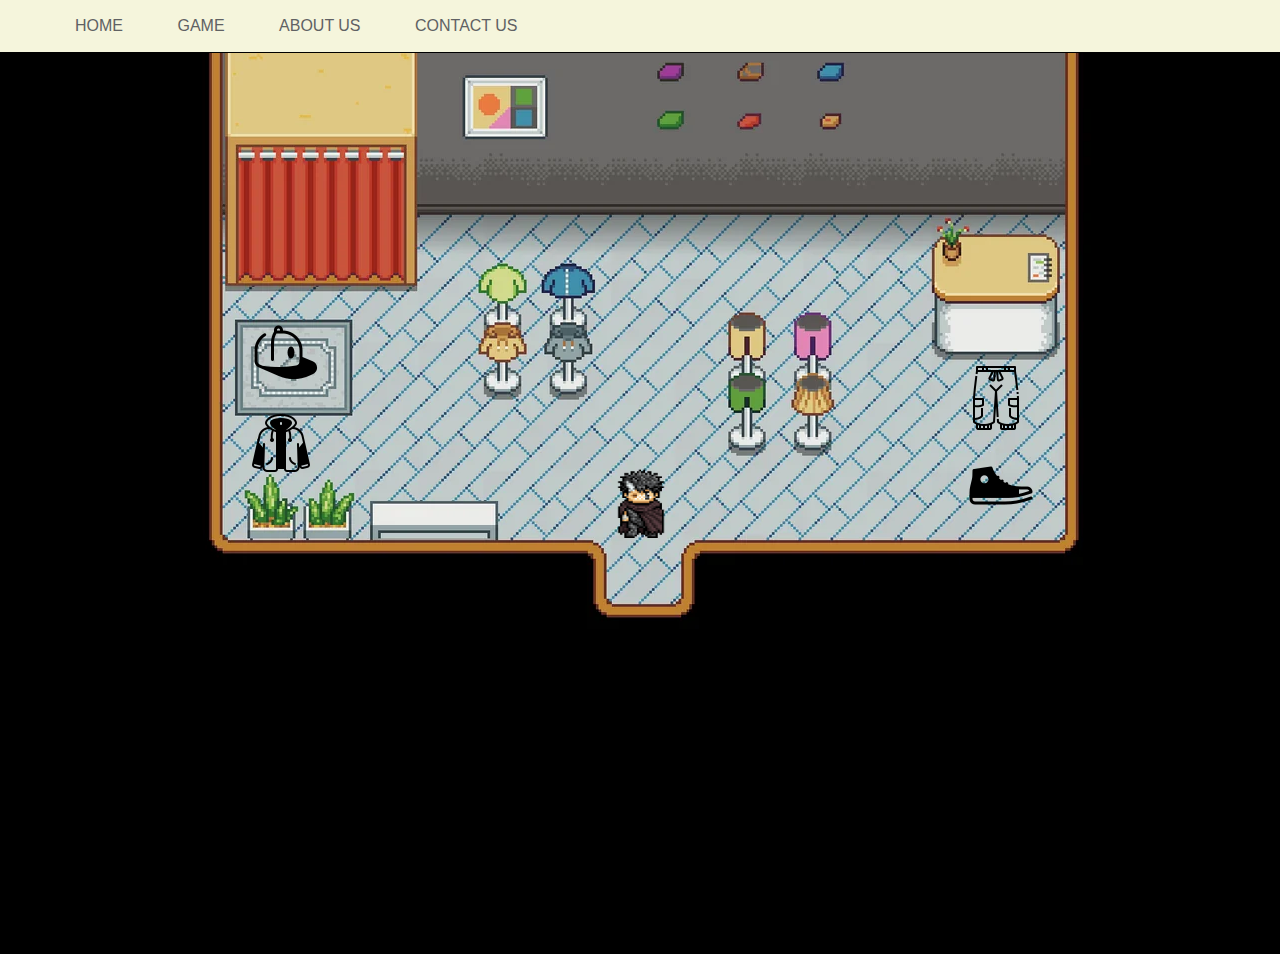
<file: index.html>
<link rel="stylesheet" href="style.css" />

<body>

	<header class="header">
		<nav>
		  <ul>
			  <li><a href="index.html">HOME</a></li>
			  <li><a href="/index.html">GAME</a></li>
			  <li><a href="credits.html">ABOUT US</a></li>
			  <li><a href="https://youtu.be/dQw4w9WgXcQ">CONTACT US</a></li>
		  </ul>
		  </nav>
		</header>


  <div class="popup" id="popup-1">
    <div class="overlay"></div>
    <div class="content">
      <div class="close-btn" onclick="togglePopup1()">&times;</div>
	  <h1>Latest Hat Arrivals</h1>
	  <p>Once on top, stay on the top. These caps don't leave no laps!</p>
	  <a href="Hats/index.html">Hat Catalog</a>
    </div>
  </div>

  <div class="popup" id="popup-2">
    <div class="overlay"></div>
    <div class="content">
      <div class="close-btn" onclick="togglePopup2()">&times;</div>

      <h1>Latest Jacket Arrivals</h1>
      <p>The jackets are liket rockets. Get them fast for a blast.</p>
	  <a href="Jackets/index.html">Jacket Catalog</a>
    </div>
  </div>

  <div class="popup" id="popup-3">
    <div class="overlay"></div>
    <div class="content">
      <div class="close-btn" onclick="togglePopup3()">&times;</div>

      <h1>Latest Pants Arrivals</h1>
      <p>This is the pants...</p>
	  <a href="Pants/index.html">Pants</a>
    </div>
  </div>

  <div class="popup" id="popup-4">
    <div class="overlay"></div>
    <div class="content">
      <div class="close-btn" onclick="togglePopup4()">&times;</div>

      <h1>Latest Shoe Arrivals</h1>
      <p>This is the start of every fit. Make or break it. Good luck</p>
	  <a href="Shoes/index.html">Shoes</a>
    </div>
  </div>

  <canvas
    id="canvas"
    width="500"
    height="500"
    style="border: 1px solid #000000"
  ></canvas>

  <script src="Entities.js"></script>
  <script src="index.js"></script>
</body>
</file>
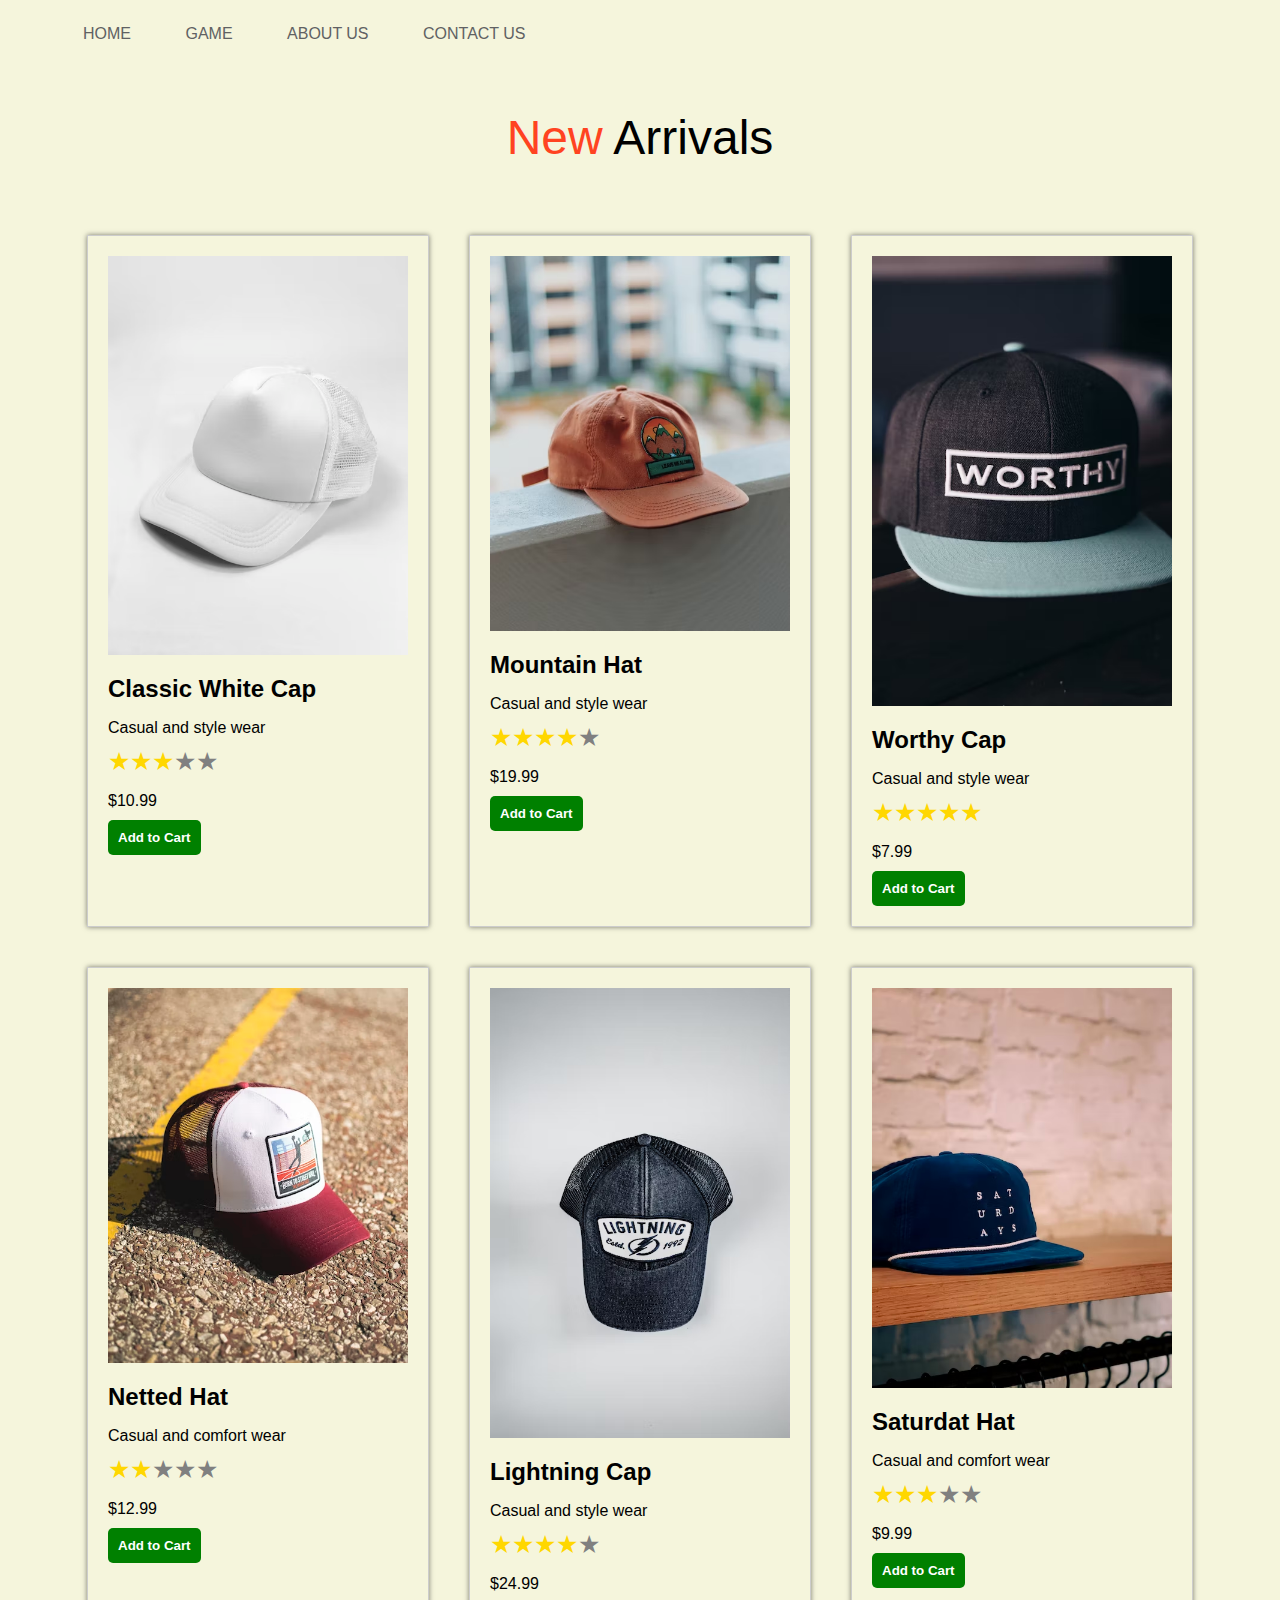
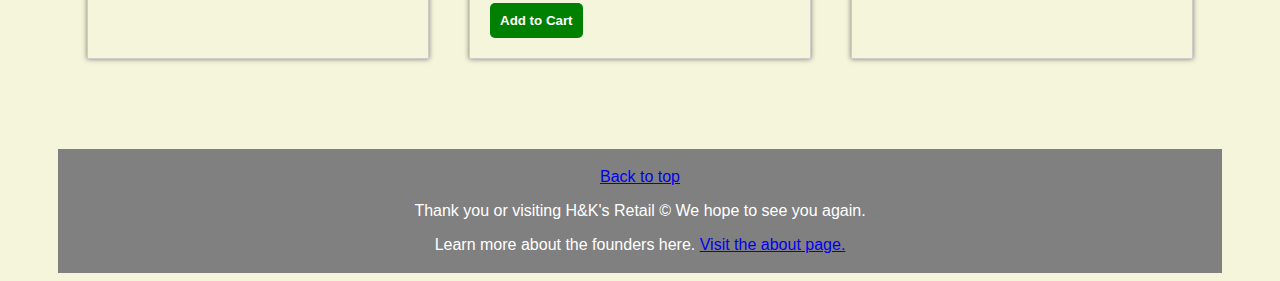
<file: Hats/index.html>
<!DOCTYPE html>
<html>
  <head>
    <meta charset="UTF-8" />
    <title>Product Catalog</title>
    <link rel="stylesheet" href="style.css" />
  </head>
  <body>

    <header class="header">
      <nav>
        <ul>
            <li><a href="index.html">HOME</a></li>
            <li><a href="../index.html">GAME</a></li>
            <li><a href="credits.html">ABOUT US</a></li>
            <li><a href="https://youtu.be/dQw4w9WgXcQ">CONTACT US</a></li>
        </ul>
        </nav>
      </header>

      <div class="h">
        <h1><span>New</span> Arrivals</h1>
      </div>

    <!-- <h1>Product Catalog</h1> -->
    <div id="products"></div>
    <script src="index.js"></script>

    <footer class="text-muted py-5">
      <div class="container">
          <p class="float-end mb-1">
              <a href="index.html">Back to top</a>
          </p>
          <p class="mb-1">Thank you or visiting H&K's Retail &copy; We hope to see you again.</p>
          <p class="mb-0">Learn more about the founders here. <a href="credits.html">Visit the about page.</a> </p>
      </div>

  </footer>

  </body>
</html>
</file>
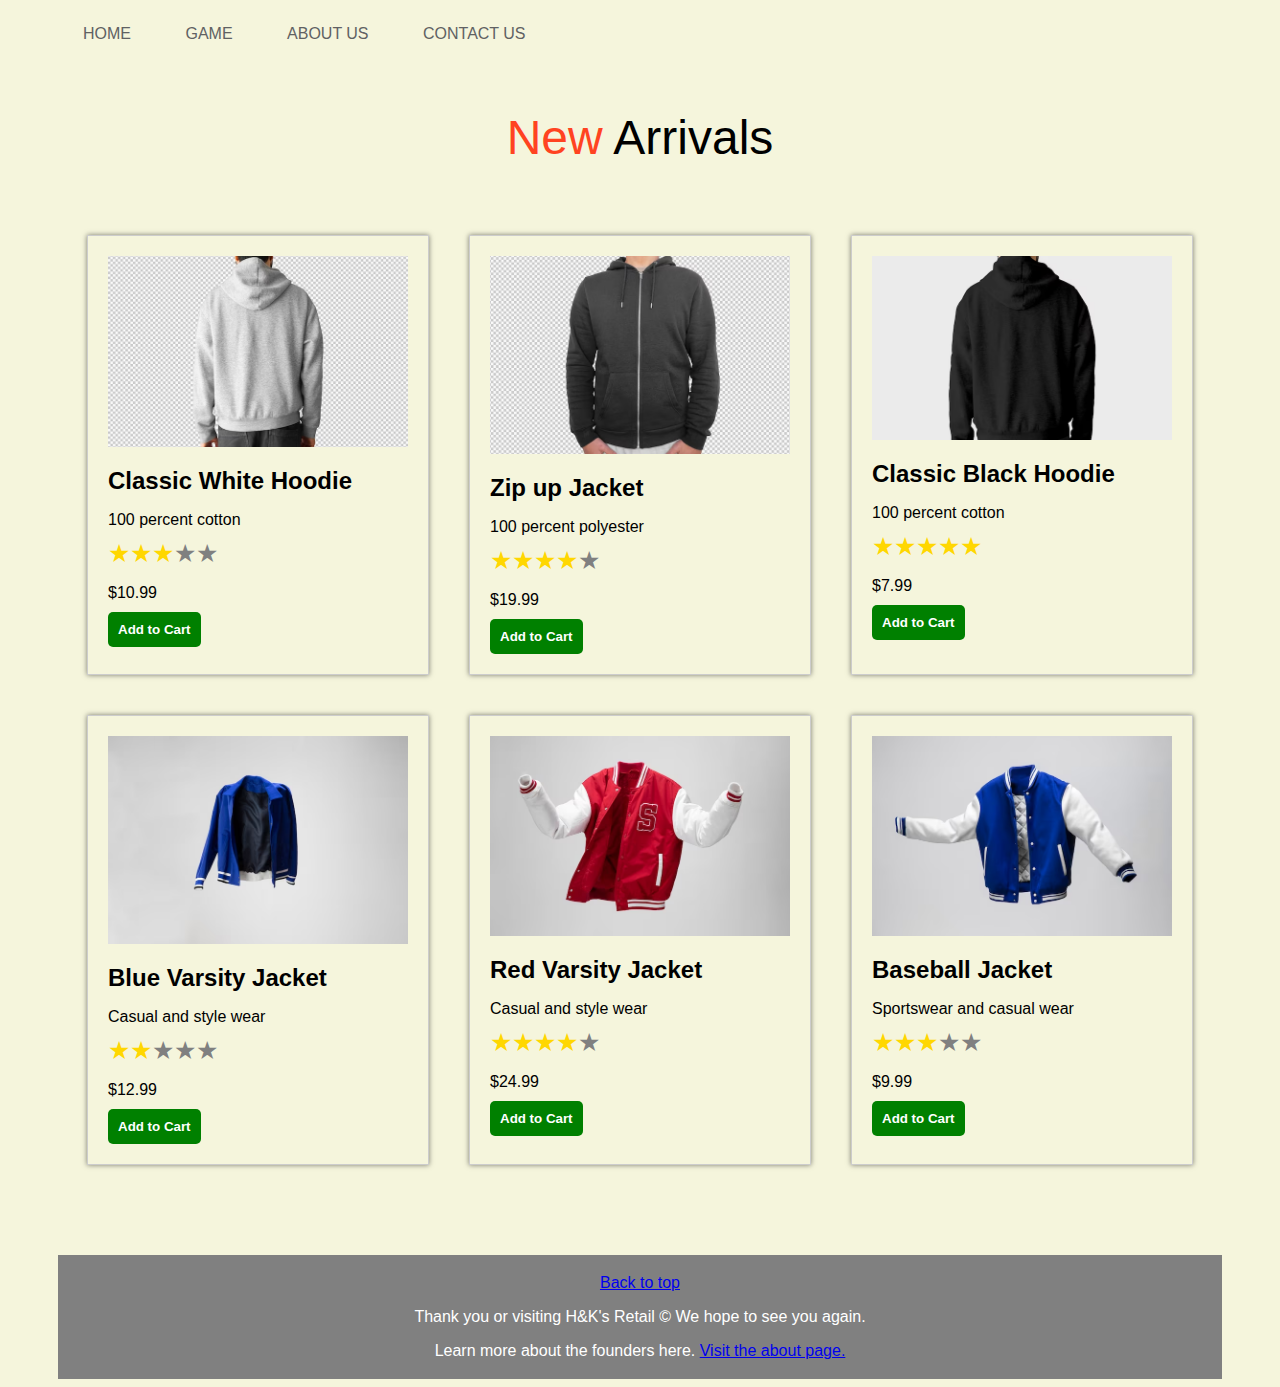
<file: Jackets/index.html>
<!DOCTYPE html>
<html>
  <head>
    <meta charset="UTF-8" />
    <title>Product Catalog</title>
    <link rel="stylesheet" href="style.css" />
  </head>
  <body>

    <header class="header">
      <nav>
        <ul>
            <li><a href="index.html">HOME</a></li>
            <li><a href="../index.html">GAME</a></li>
            <li><a href="credits.html">ABOUT US</a></li>
            <li><a href="https://youtu.be/dQw4w9WgXcQ">CONTACT US</a></li>
        </ul>
        </nav>
      </header>

      <div class="h">
        <h1><span>New</span> Arrivals</h1>
      </div>

    <!-- <h1>Product Catalog</h1> -->
    <div id="products"></div>
    <script src="script.js"></script>

    <footer class="text-muted py-5">
      <div class="container">
          <p class="float-end mb-1">
              <a href="index.html">Back to top</a>
          </p>
          <p class="mb-1">Thank you or visiting H&K's Retail &copy; We hope to see you again.</p>
          <p class="mb-0">Learn more about the founders here. <a href="credits.html">Visit the about page.</a> </p>
      </div>
  </footer>

  </body>
</html>
</file>
<file: style.css>
body {
    margin: 0px; 
    font-family: Arial, sans-serif;
    background-color: beige
}

canvas {
    background-color: #000000
}


.popup .overlay {
    position: fixed;
    top: 0px;
    left: 0px;
    width: 100vw;
    height: 100vh;
    background: rgba(0, 0, 0, 0.7);
    z-index: 1;
    display: none;
  }

  .popup .content {
    position: absolute;
    top: 50%;
    left: 50%;
    transform: translate(-50%, -50%) scale(0);
    background: beige;
    width: 450px;
    height: 220px;
    z-index: 2;
    text-align: center;
    padding: 20px;
    box-sizing: border-box;
  }

  .popup .close-btn {
    cursor: pointer;
    position: absolute;
    right: 20px;
    top: 20px;
    width: 30px;
    height: 30px;
    background: #222;
    color: #fff;
    font-size: 25px;
    font-weight: 600;
    line-height: 30px;
    text-align: center;
    border-radius: 50%;
  }

  .popup.active .overlay {
    display: block;
  }

  .popup.active .content {
    transition: all 300ms ease-in-out;
    transform: translate(-50%, -50%) scale(1);
  }
  
  h1 {
    text-align: center;
    margin-top: 50px;
  }
  
  #products {
    display: flex;
    flex-wrap: wrap;
    justify-content: center;
    margin-top: 50px;
  }
  
  .product {
    width: 300px;
    margin: 20px;
    border: 1px solid #ccc;
    padding: 20px;
    box-shadow: 0px 0px 5px 0px rgba(0, 0, 0, 0.5);
  }
  
  .product img {
    display: block;
    width: 100%;
    margin-bottom: 10px;
  }

  button {
    background-color: green;
    color: white;
    font-weight: bold;
    padding: 10px;
    border: none;
    border-radius: 5px;
    cursor: pointer;
  }

  /* HEADER */  
  nav{
   width: 84%;
   display: flex;
   align-items: center;
   justify-content: space-between;
   margin-left: 10px;
  }
 
  nav ul li{
      display: inline-block;
      list-style: none;
      margin: 1px 25px; 
  }
  
  nav ul li a{
      text-decoration: none;
      color: #606163;
  }
  
  nav ul li a:hover{
      color: #ff4321;
  } 
 
  .d {
   display: flex;
   align-items: center;
 }
 
 
  .align-center {
   display: flex;
   align-items: center;
   justify-content: center;
 }
 
   footer {
    padding-top: 70px;
    margin-top: 70px;
    margin-left: 50px;
    margin-right: 50px;
    text-align: center;
    padding: 3px;
    background-color: grey;
    color: white;
  }

img.grow{
  transition: 1s ease;
  }
  
img.grow:hover{
  -webkit-transform: scale(1.2);
  -ms-transform: scale(1.2);
  transform: scale(1.2);
  transition: 1s ease;
  }

   /* new arrival */
   .h {
    font-size: 1.5rem;
    text-align: center;
    margin-bottom: 3rem;
    font-weight: 600;
  }
  
  .h h1 {
    font-weight: 400;
  }
  
  .h span {
    color:  #ff4321;
  }

  .rating {
    font-size: 25px;
    color: grey;
  }
  
  .rating .filled {
    color: gold;
  }
  
  .product h2 {
    font-size: 1.5rem;
    margin-bottom: 10px;
  }
  
  .product p {
    margin-bottom: 10px;
  }
  
  .product-rating {
    display: flex;
    margin-bottom: 10px;
  }
  
  .product-rating label {
    margin-right: 10px;
  }
  
  .product-rating input[type="radio"] {
    display: none;
  }
  
  .product-rating input[type="radio"] + label:before {
    content: "\2605";
    color: #ccc;
  }
  
  .product-rating input[type="radio"]:checked + label:before {
    color: orange;
  }
</file>
<file: Hats/style.css>
body {
    font-family: Arial, sans-serif;
    background-color: beige;
  }
  
  h1 {
    text-align: center;
    margin-top: 50px;
  }
  
  #products {
    display: flex;
    flex-wrap: wrap;
    justify-content: center;
    margin-top: 50px;
  }
  
  .product {
    width: 300px;
    margin: 20px;
    border: 1px solid #ccc;
    padding: 20px;
    box-shadow: 0px 0px 5px 0px rgba(0, 0, 0, 0.5);
  }
  
  .product img {
    display: block;
    width: 100%;
    margin-bottom: 10px;
  }

  button {
    background-color: green;
    color: white;
    font-weight: bold;
    padding: 10px;
    border: none;
    border-radius: 5px;
    cursor: pointer;
  }

  /* HEADER */  
  nav{
   width: 84%;
   display: flex;
   align-items: center;
   justify-content: space-between;
   margin-left: 10px;
  }
 
  nav ul li{
      display: inline-block;
      list-style: none;
      margin: 1px 25px; 
  }
  
  nav ul li a{
      text-decoration: none;
      color: #606163;
  }
  
  nav ul li a:hover{
      color: #ff4321;
  } 
 
  .d {
   display: flex;
   align-items: center;
 }
 
 
  .align-center {
   display: flex;
   align-items: center;
   justify-content: center;
 }
 
   footer {
    padding-top: 70px;
    margin-top: 70px;
    margin-left: 50px;
    margin-right: 50px;
    text-align: center;
    padding: 3px;
    background-color: grey;
    color: white;
  }

img.grow{
  transition: 1s ease;
  }
  
img.grow:hover{
  -webkit-transform: scale(1.2);
  -ms-transform: scale(1.2);
  transform: scale(1.2);
  transition: 1s ease;
  }

   /* new arrival */
   .h {
    font-size: 1.5rem;
    text-align: center;
    margin-bottom: 3rem;
    font-weight: 600;
  }
  
  .h h1 {
    font-weight: 400;
  }
  
  .h span {
    color:  #ff4321;
  }

  .rating {
    font-size: 25px;
    color: grey;
  }
  
  .rating .filled {
    color: gold;
  }
  
  .product h2 {
    font-size: 1.5rem;
    margin-bottom: 10px;
  }
  
  .product p {
    margin-bottom: 10px;
  }
  
  .product-rating {
    display: flex;
    margin-bottom: 10px;
  }
  
  .product-rating label {
    margin-right: 10px;
  }
  
  .product-rating input[type="radio"] {
    display: none;
  }
  
  .product-rating input[type="radio"] + label:before {
    content: "\2605";
    color: #ccc;
  }
  
  .product-rating input[type="radio"]:checked + label:before {
    color: orange;
  }
</file>
<file: Jackets/style.css>
body {
    font-family: Arial, sans-serif;
    background-color: beige;
  }
  
  h1 {
    text-align: center;
    margin-top: 50px;
  }
  
  #products {
    display: flex;
    flex-wrap: wrap;
    justify-content: center;
    margin-top: 50px;
  }
  
  .product {
    width: 300px;
    margin: 20px;
    border: 1px solid #ccc;
    padding: 20px;
    box-shadow: 0px 0px 5px 0px rgba(0, 0, 0, 0.5);
  }
  
  .product img {
    display: block;
    width: 100%;
    margin-bottom: 10px;
  }

  button {
    background-color: green;
    color: white;
    font-weight: bold;
    padding: 10px;
    border: none;
    border-radius: 5px;
    cursor: pointer;
  }

  /* HEADER */  
  nav{
   width: 84%;
   display: flex;
   align-items: center;
   justify-content: space-between;
   margin-left: 10px;
  }
 
  nav ul li{
      display: inline-block;
      list-style: none;
      margin: 1px 25px; 
  }
  
  nav ul li a{
      text-decoration: none;
      color: #606163;
  }
  
  nav ul li a:hover{
      color: #ff4321;
  } 
 
  .d {
   display: flex;
   align-items: center;
 }
 
 
  .align-center {
   display: flex;
   align-items: center;
   justify-content: center;
 }
 
   footer {
    padding-top: 70px;
    margin-top: 70px;
    margin-left: 50px;
    margin-right: 50px;
    text-align: center;
    padding: 3px;
    background-color: grey;
    color: white;
  }

img.grow{
  transition: 1s ease;
  }
  
img.grow:hover{
  -webkit-transform: scale(1.2);
  -ms-transform: scale(1.2);
  transform: scale(1.2);
  transition: 1s ease;
  }

   /* new arrival */
   .h {
    font-size: 1.5rem;
    text-align: center;
    margin-bottom: 3rem;
    font-weight: 600;
  }
  
  .h h1 {
    font-weight: 400;
  }
  
  .h span {
    color:  #ff4321;
  }

  .rating {
    font-size: 25px;
    color: grey;
  }
  
  .rating .filled {
    color: gold;
  }
  
  .product h2 {
    font-size: 1.5rem;
    margin-bottom: 10px;
  }
  
  .product p {
    margin-bottom: 10px;
  }
  
  .product-rating {
    display: flex;
    margin-bottom: 10px;
  }
  
  .product-rating label {
    margin-right: 10px;
  }
  
  .product-rating input[type="radio"] {
    display: none;
  }
  
  .product-rating input[type="radio"] + label:before {
    content: "\2605";
    color: #ccc;
  }
  
  .product-rating input[type="radio"]:checked + label:before {
    color: orange;
  }
</file>
